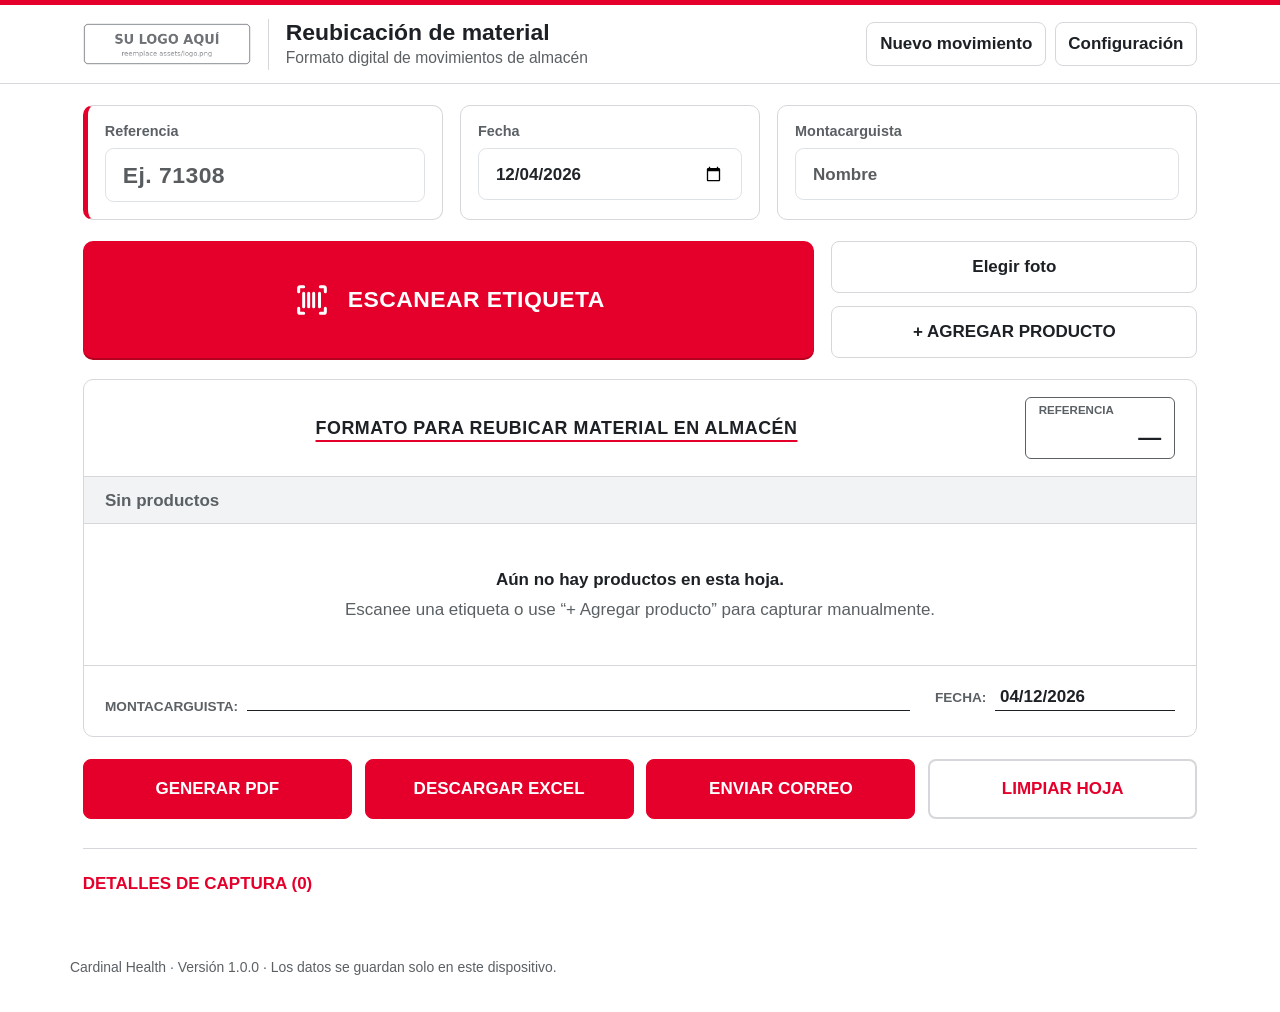
<file: reubicacion-material/index.html>
<!DOCTYPE html>
<html lang="es">
<head>
  <meta charset="utf-8">
  <meta name="viewport" content="width=device-width, initial-scale=1, viewport-fit=cover">
  <title>Reubicación de material</title>
  <meta name="description" content="Formato digital de movimientos de almacén">
  <!-- Color de la barra del navegador (también en manifest.json) -->
  <meta name="theme-color" content="#E4002B">
  <meta name="mobile-web-app-capable" content="yes">
  <meta name="apple-mobile-web-app-capable" content="yes">
  <meta name="apple-mobile-web-app-status-bar-style" content="default">
  <meta name="apple-mobile-web-app-title" content="Reubicación">
  <link rel="manifest" href="manifest.json">
  <link rel="icon" type="image/png" href="assets/icons/icon-192.png">
  <link rel="apple-touch-icon" href="assets/icons/apple-touch-icon.png">
  <link rel="stylesheet" href="css/bootstrap.min.css">
  <link rel="stylesheet" href="css/styles.css">
</head>
<body>

  <!-- ===================== ENCABEZADO ===================== -->
  <header class="app-encabezado">
    <div class="container-xl app-encabezado-interno">
      <div class="marca">
        <!-- ===== LOGO: reemplace el archivo assets/logo.png (ruta en config.js > LOGO.RUTA) ===== -->
        <img id="logoApp" class="marca-logo" alt="" hidden>
        <span id="logoTexto" class="marca-texto" hidden></span>
        <div class="marca-titulos">
          <h1 id="tituloApp" class="app-titulo">Reubicación de material</h1>
          <p id="subtituloApp" class="app-subtitulo">Formato digital de movimientos de almacén</p>
        </div>
      </div>
      <div class="encabezado-acciones">
        <span id="indicadorConexion" class="indicador-conexion" hidden>Sin conexión: la app sigue funcionando</span>
        <button type="button" id="btnInstalar" class="btn btn-secundario" hidden>Instalar app</button>
        <button type="button" id="btnNuevo" class="btn btn-secundario">Nuevo movimiento</button>
        <button type="button" id="btnConfig" class="btn btn-secundario" aria-label="Configuración">Configuración</button>
      </div>
    </div>
  </header>

  <main class="container-xl app-principal">
    <div id="zonaAvisos"></div>

    <!-- ===================== DATOS GENERALES ===================== -->
    <section class="datos-generales" aria-label="Datos del movimiento">
      <div class="tarjeta-dato tarjeta-referencia">
        <label for="inpReferencia" class="tarjeta-etiqueta">Referencia</label>
        <input id="inpReferencia" type="text" class="form-control form-control-lg" inputmode="text"
               autocomplete="off" autocapitalize="characters" spellcheck="false" placeholder="Ej. 71308" enterkeyhint="next">
      </div>
      <div class="tarjeta-dato">
        <label for="inpFecha" class="tarjeta-etiqueta">Fecha</label>
        <input id="inpFecha" type="date" class="form-control form-control-lg">
      </div>
      <div class="tarjeta-dato">
        <label for="inpMontacarguista" class="tarjeta-etiqueta">Montacarguista</label>
        <input id="inpMontacarguista" type="text" class="form-control form-control-lg" autocomplete="name"
               autocapitalize="words" placeholder="Nombre" enterkeyhint="done">
      </div>
    </section>

    <!-- ===================== CAPTURA ===================== -->
    <section class="acciones-captura" aria-label="Captura de productos">
      <button type="button" id="btnEscanear" class="btn btn-escanear">
        <svg class="icono" viewBox="0 0 24 24" aria-hidden="true"><path d="M4 7V5a1 1 0 0 1 1-1h2M17 4h2a1 1 0 0 1 1 1v2M20 17v2a1 1 0 0 1-1 1h-2M7 20H5a1 1 0 0 1-1-1v-2M7 8v8M10 8v8M13 8v8M16.5 8v8" fill="none" stroke="currentColor" stroke-width="1.8" stroke-linecap="round"/></svg>
        <span>ESCANEAR ETIQUETA</span>
      </button>
      <div class="captura-secundaria">
        <button type="button" id="btnSeleccionarFoto" class="btn btn-secundario btn-grande">Elegir foto</button>
        <button type="button" id="btnAgregarProducto" class="btn btn-secundario btn-grande">+ AGREGAR PRODUCTO</button>
      </div>
    </section>

    <!-- ===================== HOJA (FORMATO) ===================== -->
    <section class="hoja" aria-labelledby="tituloFormato">
      <div class="hoja-encabezado">
        <h2 id="tituloFormato" class="hoja-titulo">FORMATO PARA REUBICAR MATERIAL EN ALMACÉN</h2>
        <div class="hoja-referencia">
          <span class="hoja-referencia-etiqueta">REFERENCIA</span>
          <span id="espejoReferencia" class="hoja-referencia-valor">—</span>
        </div>
      </div>

      <div class="hoja-barra">
        <span id="contadorFilas" class="contador-filas">Sin productos</span>
        <button type="button" id="btnDestinoMasivo" class="btn btn-secundario btn-sm-tactil" hidden>Asignar destino a filas vacías</button>
      </div>

      <div id="estadoVacio" class="estado-vacio">
        <p class="mb-1 fw-semibold">Aún no hay productos en esta hoja.</p>
        <p class="mb-0 text-secundario">Escanee una etiqueta o use “+ Agregar producto” para capturar manualmente.</p>
      </div>

      <div class="tabla-contenedor">
        <table id="tablaProductos" class="tabla-hoja" hidden>
          <thead>
            <tr>
              <th class="col-num" scope="col">#</th>
              <th class="col-producto" scope="col">PRODUCTO</th>
              <th class="col-cantidad" scope="col">CANTIDAD</th>
              <th class="col-origen" scope="col">UBICACIÓN<br><small>ORIGEN</small></th>
              <th class="col-a" scope="col">A</th>
              <th class="col-destino" scope="col">UBICACIÓN<br><small>DESTINO</small></th>
              <th class="col-comentarios" scope="col">COMENTARIOS</th>
              <th class="col-acciones" scope="col"><span class="visually-hidden">Acciones</span></th>
            </tr>
          </thead>
          <tbody id="cuerpoTabla"></tbody>
        </table>
      </div>

      <div class="hoja-pie">
        <div id="espejoMontacarguistaZona" class="hoja-pie-dato" role="button" tabindex="0" title="Editar montacarguista">
          <span class="hoja-pie-etiqueta">MONTACARGUISTA:</span>
          <span id="espejoMontacarguista" class="hoja-pie-valor"></span>
        </div>
        <div class="hoja-pie-dato hoja-pie-fecha">
          <span class="hoja-pie-etiqueta">FECHA:</span>
          <span id="espejoFecha" class="hoja-pie-valor"></span>
        </div>
      </div>
    </section>

    <div id="zonaValidacion" class="mt-3" aria-live="polite"></div>

    <!-- ===================== ACCIONES FINALES ===================== -->
    <section class="acciones-finales" aria-label="Exportar y enviar">
      <button type="button" id="btnPDF" class="btn btn-primario btn-grande">GENERAR PDF</button>
      <button type="button" id="btnExcel" class="btn btn-primario btn-grande">DESCARGAR EXCEL</button>
      <button type="button" id="btnCorreo" class="btn btn-primario btn-grande">ENVIAR CORREO</button>
      <button type="button" id="btnLimpiar" class="btn btn-peligro-borde btn-grande">LIMPIAR HOJA</button>
    </section>

    <!-- ===================== DETALLES DE CAPTURA ===================== -->
    <section class="detalles-captura">
      <button class="btn btn-enlace" type="button" data-bs-toggle="collapse" data-bs-target="#panelEventos" aria-expanded="false" aria-controls="panelEventos">
        DETALLES DE CAPTURA (<span id="contadorEventos">0</span>)
      </button>
      <div class="collapse" id="panelEventos">
        <p class="small text-secundario mt-2 mb-2">Registro de lo detectado y del método usado (OCR, código de barras o manual). Sirve para revisar y depurar lecturas.</p>
        <ul id="listaEventos" class="lista-eventos"></ul>
      </div>
    </section>
  </main>

  <footer class="app-pie container-xl">
    <span id="empresaPie"></span> · Versión <span id="versionApp"></span> · Los datos se guardan solo en este dispositivo.
  </footer>

  <!-- Entradas ocultas de cámara / archivos -->
  <input type="file" id="inputCamara" accept="image/*" capture="environment" hidden>
  <input type="file" id="inputGaleria" accept="image/*" hidden>
  <input type="file" id="inputUbicacion" accept="image/*" capture="environment" hidden>

  <!-- ===================== VENTANA: REVISAR / AGREGAR / EDITAR FILA ===================== -->
  <div class="modal fade" id="modalFila" tabindex="-1" aria-labelledby="filaTitulo" aria-hidden="true" data-bs-backdrop="static">
    <div class="modal-dialog modal-lg modal-dialog-scrollable modal-fullscreen-md-down">
      <div class="modal-content">
        <div class="modal-header">
          <h2 class="modal-title fs-4" id="filaTitulo">Revisar etiqueta</h2>
          <button type="button" class="btn-close" data-bs-dismiss="modal" aria-label="Cerrar"></button>
        </div>
        <div class="modal-body">
          <div id="filaZonaImagen" class="zona-imagen" hidden>
            <img id="filaVistaPrevia" class="vista-previa" alt="Foto de la etiqueta" hidden>
            <div class="zona-imagen-controles">
              <div id="filaProgreso" class="lectura-progreso" hidden>
                <div id="filaProgresoTexto" class="small mb-1">Procesando…</div>
                <div class="progress" role="progressbar" aria-label="Avance de lectura">
                  <div id="filaProgresoBarra" class="progress-bar" style="width:100%"></div>
                </div>
                <button type="button" id="filaBtnOmitir" class="btn btn-enlace mt-2 px-0" hidden>Omitir lectura y capturar manualmente</button>
              </div>
              <div id="filaResumenLectura" class="resumen-lectura" hidden></div>
              <div class="d-flex flex-wrap gap-2 align-items-end mt-2">
                <div class="flex-grow-1">
                  <label for="filaPerfil" class="form-label small mb-1">Tipo de etiqueta</label>
                  <select id="filaPerfil" class="form-select"></select>
                  <div id="filaPerfilDetectado" class="small text-secundario mt-1"></div>
                </div>
                <button type="button" id="filaBtnRotar" class="btn btn-secundario">Girar 90° y leer</button>
              </div>
            </div>
          </div>

          <div id="filaErrores"></div>
          <div id="filaColision" hidden></div>

          <form id="formFila" novalidate autocomplete="off">
            <div class="row g-3">
              <div class="col-12 col-md-7">
                <label for="campoProducto" class="form-label">Producto <span class="insignia" data-fuente="producto" hidden></span></label>
                <input id="campoProducto" type="text" class="form-control form-control-lg" autocapitalize="characters" spellcheck="false" autocorrect="off" placeholder="Ej. 8717052-2">
                <div class="nota-campo" data-nota="producto" hidden></div>
                <div class="alternativas" data-alternativas="producto" hidden></div>
              </div>
              <div class="col-8 col-md-3">
                <label for="campoCantidad" class="form-label">Cantidad <span class="insignia" data-fuente="cantidad" hidden></span></label>
                <input id="campoCantidad" type="text" inputmode="decimal" class="form-control form-control-lg" placeholder="0">
                <div class="nota-campo" data-nota="cantidad" hidden></div>
                <div class="alternativas" data-alternativas="cantidad" hidden></div>
              </div>
              <div class="col-4 col-md-2">
                <label for="campoUnidad" class="form-label">Unidad</label>
                <input id="campoUnidad" type="text" class="form-control form-control-lg" list="listaUnidades" autocapitalize="characters" spellcheck="false" placeholder="LY">
                <datalist id="listaUnidades"></datalist>
              </div>
              <div class="col-12 col-md-6">
                <label for="campoLote" class="form-label">Lote <span class="insignia" data-fuente="lote" hidden></span></label>
                <input id="campoLote" type="text" class="form-control form-control-lg" autocapitalize="characters" spellcheck="false" autocorrect="off" placeholder="Sin lote">
                <div class="nota-campo" data-nota="lote" hidden></div>
                <div class="alternativas" data-alternativas="lote" hidden></div>
              </div>
              <div class="col-12 col-md-6">
                <label for="campoDateCode" class="form-label">Date code <span class="insignia" data-fuente="dateCode" hidden></span></label>
                <input id="campoDateCode" type="text" class="form-control form-control-lg" autocapitalize="characters" spellcheck="false" placeholder="Opcional">
                <div class="nota-campo" data-nota="dateCode" hidden></div>
                <div class="alternativas" data-alternativas="dateCode" hidden></div>
              </div>

              <div class="col-12">
                <div class="ubicaciones-formulario">
                  <div class="ubicacion-campo">
                    <label for="campoOrigen" class="form-label">Ubicación origen</label>
                    <div class="input-group input-group-lg">
                      <input id="campoOrigen" type="text" class="form-control" autocapitalize="characters" spellcheck="false" placeholder="Ej. K0104">
                      <button type="button" id="btnEscanearOrigen" class="btn btn-secundario" aria-label="Escanear ubicación origen">Escanear</button>
                    </div>
                  </div>
                  <div class="ubicacion-a" aria-hidden="true">A</div>
                  <div class="ubicacion-campo">
                    <label for="campoDestino" class="form-label">Ubicación destino <span class="text-secundario small">(la confirma el checker)</span></label>
                    <div class="input-group input-group-lg">
                      <input id="campoDestino" type="text" class="form-control" autocapitalize="characters" spellcheck="false" placeholder="Destino">
                      <button type="button" id="btnEscanearDestino" class="btn btn-secundario" aria-label="Escanear ubicación destino">Escanear</button>
                    </div>
                  </div>
                </div>
              </div>

              <div class="col-12">
                <label for="campoComentarios" class="form-label">Comentarios</label>
                <textarea id="campoComentarios" class="form-control form-control-lg" rows="2" placeholder="Observaciones (el lote se agrega automáticamente)"></textarea>
              </div>
            </div>
            <button type="submit" hidden></button>
          </form>

          <div id="filaOtrosDatosZona" class="otros-datos mt-3" hidden>
            <h3 class="fs-6 mb-2">Otros datos leídos de la etiqueta</h3>
            <div id="filaOtrosDatos"></div>
          </div>

          <details id="filaDiagnostico" class="diagnostico-lectura mt-3" hidden>
            <summary>Ver lo que se leyó (códigos y texto)</summary>
            <h4 class="fs-6 mt-2">Códigos de barras</h4>
            <ul id="filaCodigosLeidos" class="small"></ul>
            <h4 class="fs-6">Texto OCR</h4>
            <pre id="filaTextoOcr" class="texto-ocr"></pre>
          </details>
        </div>
        <div class="modal-footer">
          <button type="button" id="filaBtnSecundario" class="btn btn-secundario btn-grande">Volver a escanear</button>
          <button type="button" id="filaBtnEditar" class="btn btn-secundario btn-grande">Editar</button>
          <button type="button" id="filaBtnPrincipal" class="btn btn-primario btn-grande">Aceptar</button>
        </div>
      </div>
    </div>
  </div>

  <!-- ===================== VENTANA: CÁMARA (PC) ===================== -->
  <div class="modal fade" id="modalCamara" tabindex="-1" aria-labelledby="camaraTitulo" aria-hidden="true">
    <div class="modal-dialog modal-lg modal-fullscreen-md-down">
      <div class="modal-content">
        <div class="modal-header">
          <h2 class="modal-title fs-4" id="camaraTitulo">Escanear etiqueta</h2>
          <button type="button" class="btn-close" data-bs-dismiss="modal" aria-label="Cerrar"></button>
        </div>
        <div class="modal-body">
          <video id="camaraVideo" class="camara-video" playsinline muted autoplay></video>
          <p id="camaraEstado" class="camara-estado">Abriendo cámara…</p>
        </div>
        <div class="modal-footer">
          <button type="button" id="btnCamaraArchivo" class="btn btn-secundario btn-grande">Elegir foto</button>
          <button type="button" id="btnTomarFoto" class="btn btn-primario btn-grande" disabled>Tomar foto</button>
        </div>
      </div>
    </div>
  </div>

  <!-- ===================== VENTANA: CORREO ===================== -->
  <div class="modal fade" id="modalCorreo" tabindex="-1" aria-labelledby="correoTitulo" aria-hidden="true">
    <div class="modal-dialog modal-lg modal-dialog-scrollable modal-fullscreen-md-down">
      <div class="modal-content">
        <div class="modal-header">
          <h2 class="modal-title fs-4" id="correoTitulo">Enviar movimiento</h2>
          <button type="button" class="btn-close" data-bs-dismiss="modal" aria-label="Cerrar"></button>
        </div>
        <div class="modal-body">
          <label for="correoPara" class="form-label">Correo destino</label>
          <input id="correoPara" type="email" inputmode="email" class="form-control form-control-lg" autocomplete="email">
          <div id="correoParaError" class="invalid-feedback"></div>
          <div class="form-text">Se guarda en este dispositivo para la próxima vez.</div>

          <dl class="correo-resumen mt-3">
            <dt>Asunto</dt><dd id="correoAsunto"></dd>
            <dt>Mensaje</dt><dd><pre id="correoCuerpo" class="correo-cuerpo"></pre></dd>
            <dt>Adjuntos</dt><dd><ul id="correoAdjuntos" class="mb-0 ps-3"></ul></dd>
          </dl>

          <p id="correoExplicacion" class="correo-explicacion"></p>

          <div class="d-grid gap-2">
            <button type="button" id="btnCorreoCompartir" class="btn btn-primario btn-grande" hidden>Compartir PDF y Excel</button>
            <button type="button" id="btnCorreoDescargarExcel" class="btn btn-secundario btn-grande" hidden>Descargar Excel (para adjuntarlo)</button>
            <button type="button" id="btnCorreoEml" class="btn btn-secundario btn-grande">Crear borrador de Outlook con adjuntos (.eml)</button>
            <button type="button" id="btnCorreoMailto" class="btn btn-secundario btn-grande">Descargar archivos y abrir correo</button>
            <button type="button" id="btnCorreoCopiar" class="btn btn-secundario">Copiar destinatario y asunto</button>
            <button type="button" id="btnCorreoAuto" class="btn btn-primario btn-grande" hidden>Enviar automáticamente</button>
          </div>
          <p class="small text-secundario mt-3 mb-0">Un navegador no puede adjuntar archivos por sí solo a un correo ni enviarlo sin su confirmación. Cada opción indica exactamente qué hace.</p>
        </div>
      </div>
    </div>
  </div>

  <!-- ===================== VENTANA: DOCUMENTO LISTO ===================== -->
  <div class="modal fade" id="modalDocumento" tabindex="-1" aria-labelledby="documentoTitulo" aria-hidden="true">
    <div class="modal-dialog modal-dialog-centered">
      <div class="modal-content">
        <div class="modal-header">
          <h2 class="modal-title fs-4" id="documentoTitulo">Documento listo</h2>
          <button type="button" class="btn-close" data-bs-dismiss="modal" aria-label="Cerrar"></button>
        </div>
        <div class="modal-body">
          <p class="mb-1 fw-semibold text-break" id="documentoNombre"></p>
          <p class="mb-2 text-secundario small" id="documentoTamano"></p>
          <p class="mb-2 small" id="documentoAviso"></p>
          <p class="mb-0 small text-secundario" id="documentoSinCompartir">Este navegador no permite compartir este tipo de archivo; descárguelo y envíelo desde su carpeta Descargas.</p>
        </div>
        <div class="modal-footer flex-wrap">
          <button type="button" id="docAbrir" class="btn btn-secundario btn-grande">Abrir / imprimir</button>
          <button type="button" id="docCompartir" class="btn btn-secundario btn-grande">Compartir</button>
          <button type="button" id="docDescargar" class="btn btn-primario btn-grande">Descargar</button>
        </div>
      </div>
    </div>
  </div>

  <!-- ===================== VENTANA: CONFIGURACIÓN ===================== -->
  <div class="modal fade" id="modalConfig" tabindex="-1" aria-labelledby="configTitulo" aria-hidden="true">
    <div class="modal-dialog modal-lg modal-dialog-scrollable modal-fullscreen-md-down">
      <div class="modal-content">
        <div class="modal-header">
          <h2 class="modal-title fs-4" id="configTitulo">Configuración de este dispositivo</h2>
          <button type="button" class="btn-close" data-bs-dismiss="modal" aria-label="Cerrar"></button>
        </div>
        <div class="modal-body">
          <h3 class="fs-5">Correo destino</h3>
          <div class="input-group input-group-lg">
            <input id="cfgCorreo" type="email" inputmode="email" class="form-control" placeholder="correo@empresa.com">
            <button type="button" id="cfgCorreoGuardar" class="btn btn-primario">Guardar</button>
            <div id="cfgCorreoError" class="invalid-feedback"></div>
          </div>

          <h3 class="fs-5 mt-4">Logo para PDF y Excel</h3>
          <p class="small text-secundario mb-2">El logo de pantalla es <code>assets/logo.png</code>. Si al abrir la app como archivo el logo no aparece en los documentos, cárguelo aquí (se guarda solo en este dispositivo).</p>
          <div class="d-flex flex-wrap gap-2 align-items-center">
            <label class="btn btn-secundario mb-0" for="cfgLogo">Cargar logo (PNG/JPG)</label>
            <input type="file" id="cfgLogo" accept="image/png,image/jpeg" hidden>
            <img id="cfgLogoVista" class="cfg-logo-vista" alt="Logo cargado" hidden>
            <button type="button" id="cfgLogoQuitar" class="btn btn-enlace" hidden>Quitar</button>
          </div>

          <h3 class="fs-5 mt-4">Trabajo sin conexión</h3>
          <p class="small text-secundario mb-2">Prepara el lector de texto para usarlo sin Internet (hágalo una vez con conexión o desde el servidor local).</p>
          <button type="button" id="cfgPrepararOCR" class="btn btn-secundario">Preparar lector de texto</button>

          <h3 class="fs-5 mt-4">Diagnóstico</h3>
          <ul id="cfgDiagnostico" class="lista-diagnostico"></ul>
        </div>
      </div>
    </div>
  </div>

  <!-- ===================== VENTANAS GENÉRICAS ===================== -->
  <div class="modal fade" id="modalConfirmar" tabindex="-1" aria-labelledby="confirmarTitulo" aria-hidden="true" data-bs-backdrop="static">
    <div class="modal-dialog modal-dialog-centered">
      <div class="modal-content">
        <div class="modal-header"><h2 class="modal-title fs-4" id="confirmarTitulo">Confirmar</h2></div>
        <div class="modal-body"><p id="confirmarMensaje" class="mensaje-confirmar mb-0"></p></div>
        <div class="modal-footer">
          <button type="button" id="confirmarCancelar" class="btn btn-secundario btn-lg" data-bs-dismiss="modal">Cancelar</button>
          <button type="button" id="confirmarAceptar" class="btn btn-primario btn-lg">Aceptar</button>
        </div>
      </div>
    </div>
  </div>

  <div class="modal fade" id="modalValor" tabindex="-1" aria-labelledby="valorTitulo" aria-hidden="true">
    <div class="modal-dialog modal-dialog-centered">
      <form class="modal-content" id="formValor" novalidate>
        <div class="modal-header">
          <h2 class="modal-title fs-4" id="valorTitulo"></h2>
          <button type="button" class="btn-close" data-bs-dismiss="modal" aria-label="Cerrar"></button>
        </div>
        <div class="modal-body">
          <label for="valorInput" id="valorEtiqueta" class="form-label"></label>
          <input id="valorInput" class="form-control form-control-lg" autocomplete="off" autocapitalize="characters" spellcheck="false">
          <div id="valorError" class="invalid-feedback"></div>
          <div id="valorAyuda" class="form-text"></div>
        </div>
        <div class="modal-footer">
          <button type="button" class="btn btn-secundario btn-lg" data-bs-dismiss="modal">Cancelar</button>
          <button type="submit" id="valorAceptar" class="btn btn-primario btn-lg">Aceptar</button>
        </div>
      </form>
    </div>
  </div>

  <div id="zonaToasts" class="toast-container position-fixed bottom-0 end-0 p-3"></div>

  <div id="capaCargando" class="capa-cargando" hidden role="status" aria-live="polite">
    <div class="capa-cargando-caja">
      <div class="spinner-border" aria-hidden="true"></div>
      <span id="capaCargandoTexto">Procesando…</span>
    </div>
  </div>

  <!-- ===================== SCRIPTS (todos locales, sin Internet) ===================== -->
  <!-- 1. Configuración editable -->
  <script src="config.js"></script>
  <!-- 2. Bootstrap (ventanas, avisos) -->
  <script src="libs/bootstrap/bootstrap.bundle.min.js"></script>
  <!-- 3. Módulos de la app (ExcelJS, jsPDF, ZXing y Tesseract se cargan solo cuando se necesitan) -->
  <script src="js/utils.js"></script>
  <script src="js/storage.js"></script>
  <script src="js/ui.js"></script>
  <script src="js/productos.js"></script>
  <script src="js/perfiles-etiquetas.js"></script>
  <script src="js/interprete.js"></script>
  <script src="js/barcode.js"></script>
  <script src="js/ocr.js"></script>
  <script src="js/formulario.js"></script>
  <script src="js/scanner.js"></script>
  <script src="js/export-excel.js"></script>
  <script src="js/export-pdf.js"></script>
  <script src="js/email.js"></script>
  <script src="js/app.js"></script>
</body>
</html>
</file>
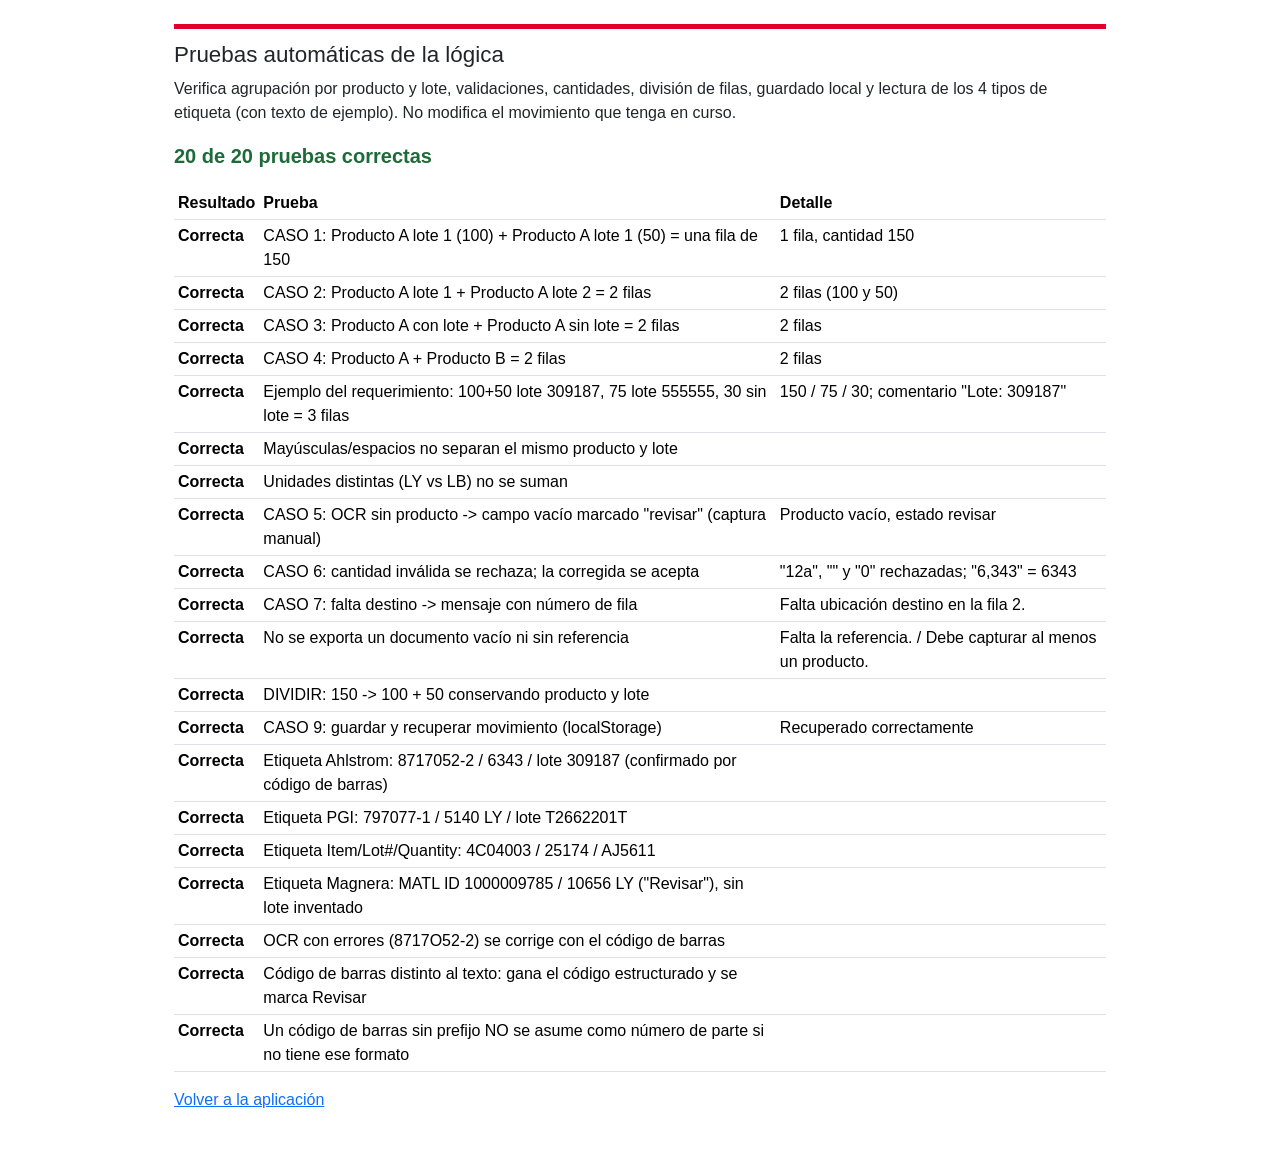
<file: reubicacion-material/tests/pruebas.html>
<!DOCTYPE html>
<html lang="es">
<head>
  <meta charset="utf-8">
  <meta name="viewport" content="width=device-width, initial-scale=1">
  <title>Pruebas | Reubicación de material</title>
  <link rel="stylesheet" href="../css/bootstrap.min.css">
  <style>
    body { font-family: "Segoe UI", Roboto, Arial, sans-serif; padding: 1.5rem; max-width: 980px; margin: auto; }
    h1 { font-size: 1.4rem; border-top: 5px solid #E4002B; padding-top: .8rem; }
    .ok { color: #1E6B3A; font-weight: 700; }
    .falla { color: #B5001F; font-weight: 700; }
    td { vertical-align: top; }
  </style>
</head>
<body>
  <h1>Pruebas automáticas de la lógica</h1>
  <p>Verifica agrupación por producto y lote, validaciones, cantidades, división de filas, guardado local y lectura de los 4 tipos de etiqueta (con texto de ejemplo). No modifica el movimiento que tenga en curso.</p>
  <p id="resumen" class="fs-5"></p>
  <table class="table table-sm">
    <thead><tr><th>Resultado</th><th>Prueba</th><th>Detalle</th></tr></thead>
    <tbody id="resultados"></tbody>
  </table>
  <p><a href="../index.html">Volver a la aplicación</a></p>

  <script src="../config.js"></script>
  <script src="../js/utils.js"></script>
  <script src="../js/storage.js"></script>
  <script src="../js/productos.js"></script>
  <script src="../js/perfiles-etiquetas.js"></script>
  <script src="../js/interprete.js"></script>
  <script src="casos.js"></script>
  <script>
    (function () {
      var U = window.Reubicacion.Utils;
      var r = window.Reubicacion.Pruebas.ejecutar();
      var ok = r.filter(function (x) { return x.ok; }).length;
      document.getElementById('resumen').innerHTML = '<span class="' + (ok === r.length ? 'ok' : 'falla') + '">' + ok + ' de ' + r.length + ' pruebas correctas</span>';
      document.getElementById('resultados').innerHTML = r.map(function (x) {
        return '<tr><td class="' + (x.ok ? 'ok' : 'falla') + '">' + (x.ok ? 'Correcta' : 'Falla') + '</td><td>' +
          U.escapeHtml(x.nombre) + '</td><td>' + U.escapeHtml(x.detalle) + '</td></tr>';
      }).join('');
    })();
  </script>
</body>
</html>
</file>
<file: reubicacion-material/css/styles.css>
/* =============================================================================
 * styles.css — Apariencia de la aplicación.
 *
 * ===== DÓNDE CAMBIAR COLORES =====
 * Normalmente en config.js > COLORES (se aplican al iniciar).
 * Los valores de abajo son solo los predeterminados si config.js no carga.
 * ===== FIN =====
 * ========================================================================== */

/* ===== CONFIGURACIÓN EDITABLE (valores predeterminados) ===== */
:root {
  --color-primario: #E4002B;
  --color-primario-oscuro: #B5001F;
  --color-primario-rgb: 228, 0, 43;
  --color-secundario: #5B6064;
  --color-gris-claro: #F2F3F4;
  --color-borde: #D5D7DA;
  --color-texto: #1D2125;
  --color-fondo: #FFFFFF;
  --color-revisar: #B26B00;
  --color-revisar-fondo: #FFF5DB;
  --color-ok: #1E6B3A;
  --color-ok-fondo: #E7F3EB;
  --radio: 10px;
  --altura-tactil: 52px;
  --fuente: "Segoe UI", Roboto, "Helvetica Neue", Arial, "Noto Sans", sans-serif;
}
/* ===== FIN CONFIGURACIÓN ===== */

html { font-size: 17px; -webkit-text-size-adjust: 100%; }
body {
  font-family: var(--fuente);
  color: var(--color-texto);
  background: var(--color-fondo);
  padding-left: env(safe-area-inset-left);
  padding-right: env(safe-area-inset-right);
  padding-bottom: env(safe-area-inset-bottom);
  -webkit-tap-highlight-color: rgba(var(--color-primario-rgb), .15);
}
.text-secundario { color: var(--color-secundario) !important; }

/* Evita el zoom automático de iOS al enfocar campos (requiere ≥ 16px) */
input, select, textarea { font-size: 1rem !important; }
.form-control:focus, .form-select:focus {
  border-color: var(--color-primario);
  box-shadow: 0 0 0 .2rem rgba(var(--color-primario-rgb), .18);
}
:focus-visible { outline: 3px solid rgba(var(--color-primario-rgb), .45); outline-offset: 2px; }

/* ---------------------------------------------------------------------------
 * Botones
 * ------------------------------------------------------------------------- */
.btn { min-height: 44px; font-weight: 600; border-radius: 8px; }
.btn-grande { min-height: var(--altura-tactil); padding: .6rem 1.2rem; font-size: 1rem; }
.btn-primario { background: var(--color-primario); border: 1px solid var(--color-primario); color: #fff; }
.btn-primario:hover, .btn-primario:focus { background: var(--color-primario-oscuro); border-color: var(--color-primario-oscuro); color: #fff; }
.btn-primario:active { background: var(--color-primario-oscuro) !important; color: #fff !important; }
.btn-secundario { background: #fff; border: 1px solid var(--color-borde); color: var(--color-texto); }
.btn-secundario:hover, .btn-secundario:focus { background: var(--color-gris-claro); border-color: #bfc2c6; color: var(--color-texto); }
.btn-peligro { background: #fff; border: 1px solid var(--color-primario); color: var(--color-primario); }
.btn-peligro:hover { background: var(--color-primario); color: #fff; }
.btn-peligro-borde { background: #fff; border: 2px solid var(--color-borde); color: var(--color-primario); }
.btn-peligro-borde:hover { border-color: var(--color-primario); background: rgba(var(--color-primario-rgb), .05); color: var(--color-primario); }
.btn-enlace { background: none; border: 0; color: var(--color-primario); font-weight: 600; padding: .5rem 0; }
.btn-enlace:hover { text-decoration: underline; color: var(--color-primario-oscuro); }
.btn-chip {
  min-height: 36px; padding: .2rem .7rem; font-size: .88rem; font-weight: 600;
  background: var(--color-gris-claro); border: 1px solid var(--color-borde); border-radius: 999px; color: var(--color-texto);
}
.btn-chip:hover { border-color: var(--color-secundario); }
.btn-sm-tactil { min-height: 44px; font-size: .92rem; }
.btn:disabled { opacity: .55; }

/* ---------------------------------------------------------------------------
 * Encabezado
 * ------------------------------------------------------------------------- */
.app-encabezado {
  border-top: 5px solid var(--color-primario);
  border-bottom: 1px solid var(--color-borde);
  background: #fff;
  padding-top: env(safe-area-inset-top);
}
.app-encabezado-interno { display: flex; align-items: center; justify-content: space-between; gap: 1rem; padding-top: .8rem; padding-bottom: .8rem; flex-wrap: wrap; }
.marca { display: flex; align-items: center; gap: 1rem; min-width: 0; }
.marca-logo { height: 42px; width: auto; max-width: 190px; object-fit: contain; }
.marca-texto { font-weight: 700; font-size: 1.15rem; color: var(--color-primario); white-space: nowrap; }
.marca-titulos { border-left: 1px solid var(--color-borde); padding-left: 1rem; min-width: 0; }
.app-titulo { font-size: 1.35rem; font-weight: 700; margin: 0; line-height: 1.2; }
.app-subtitulo { margin: 0; color: var(--color-secundario); font-size: .92rem; }
.encabezado-acciones { display: flex; gap: .5rem; align-items: center; flex-wrap: wrap; }
.indicador-conexion {
  font-size: .82rem; font-weight: 600; color: var(--color-revisar);
  background: var(--color-revisar-fondo); border-radius: 999px; padding: .35rem .8rem;
}

.app-principal { padding-top: 1.25rem; padding-bottom: 2rem; }

/* ---------------------------------------------------------------------------
 * Datos generales
 * ------------------------------------------------------------------------- */
.datos-generales { display: grid; grid-template-columns: 1.2fr 1fr 1.4fr; gap: 1rem; }
.tarjeta-dato { background: #fff; border: 1px solid var(--color-borde); border-radius: var(--radio); padding: .85rem 1rem 1rem; }
.tarjeta-referencia { border-left: 5px solid var(--color-primario); }
.tarjeta-etiqueta { display: block; font-size: .85rem; font-weight: 700; color: var(--color-secundario); margin-bottom: .35rem; }
.tarjeta-dato .form-control-lg { min-height: var(--altura-tactil); font-weight: 600; }
#inpReferencia { font-size: 1.35rem !important; letter-spacing: .02em; }

/* ---------------------------------------------------------------------------
 * Captura
 * ------------------------------------------------------------------------- */
.acciones-captura { display: grid; grid-template-columns: 2fr 1fr; gap: 1rem; margin: 1.25rem 0; }
.btn-escanear {
  display: flex; align-items: center; justify-content: center; gap: .9rem;
  min-height: 88px; font-size: 1.35rem; font-weight: 700; letter-spacing: .02em;
  background: var(--color-primario); color: #fff; border: 0; border-radius: var(--radio);
  box-shadow: 0 2px 0 var(--color-primario-oscuro);
}
.btn-escanear:hover, .btn-escanear:focus { background: var(--color-primario-oscuro); color: #fff; }
.btn-escanear:active { transform: translateY(1px); box-shadow: none; }
.btn-escanear .icono { width: 40px; height: 40px; }
.captura-secundaria { display: grid; gap: .75rem; }

/* ---------------------------------------------------------------------------
 * Hoja (imita el formato físico)
 * ------------------------------------------------------------------------- */
.hoja { border: 1px solid var(--color-borde); border-radius: var(--radio); background: #fff; overflow: hidden; }
.hoja-encabezado {
  display: grid; grid-template-columns: 1fr auto; align-items: center; gap: 1rem;
  padding: 1rem 1.25rem; border-bottom: 1px solid var(--color-borde);
}
.hoja-titulo {
  margin: 0; font-size: 1.05rem; font-weight: 700; letter-spacing: .03em; text-align: center;
  text-decoration: underline; text-decoration-color: var(--color-primario); text-decoration-thickness: 2px; text-underline-offset: 6px;
}
.hoja-referencia { border: 1px solid var(--color-secundario); border-radius: 6px; padding: .25rem .75rem; min-width: 150px; text-align: right; }
.hoja-referencia-etiqueta { display: block; font-size: .68rem; font-weight: 700; color: var(--color-secundario); text-align: left; }
.hoja-referencia-valor { font-size: 1.35rem; font-weight: 700; }
.hoja-barra { display: flex; justify-content: space-between; align-items: center; gap: .75rem; flex-wrap: wrap; padding: .6rem 1.25rem; background: var(--color-gris-claro); border-bottom: 1px solid var(--color-borde); }
.contador-filas { font-weight: 600; color: var(--color-secundario); }
.estado-vacio { padding: 2.5rem 1.25rem; text-align: center; }

.tabla-contenedor { overflow-x: auto; -webkit-overflow-scrolling: touch; }
.tabla-hoja { width: 100%; border-collapse: collapse; }
.tabla-hoja th {
  font-size: .78rem; font-weight: 700; color: var(--color-secundario); text-align: center; line-height: 1.15;
  background: #fff; padding: .65rem .5rem; border-bottom: 2px solid var(--color-texto); border-right: 1px solid var(--color-borde);
}
.tabla-hoja th small { font-size: .72rem; font-weight: 600; }
.tabla-hoja td { padding: .55rem .5rem; border-bottom: 1px solid var(--color-borde); border-right: 1px solid var(--color-borde); vertical-align: middle; }
.tabla-hoja th:last-child, .tabla-hoja td:last-child { border-right: 0; }
.tabla-hoja tbody tr:nth-child(even) { background: #FAFAFB; }
.tabla-hoja .col-num { width: 44px; text-align: center; color: var(--color-secundario); font-weight: 600; }
.tabla-hoja .col-producto { min-width: 150px; }
.tabla-hoja .col-cantidad { width: 120px; text-align: right; }
.tabla-hoja .col-origen, .tabla-hoja .col-destino { width: 150px; }
.tabla-hoja .col-a { width: 34px; text-align: center; font-weight: 700; color: var(--color-secundario); background: var(--color-gris-claro); }
.tabla-hoja tbody tr:nth-child(even) .col-a { background: #ECEDEE; }
.tabla-hoja .col-comentarios { min-width: 200px; }
.tabla-hoja .col-acciones { width: 1%; white-space: nowrap; }

.valor-producto { display: block; font-weight: 700; font-size: 1.05rem; letter-spacing: .01em; }
.metodo { display: block; font-size: .74rem; color: var(--color-secundario); }
.valor-cantidad { font-weight: 700; font-size: 1.1rem; font-variant-numeric: tabular-nums; }
.unidad { font-size: .8rem; font-weight: 600; color: var(--color-secundario); }
.falta { color: var(--color-primario); font-weight: 700; }
.input-tabla { min-height: 48px; font-weight: 700; text-transform: uppercase; text-align: center; padding: .3rem .5rem; }
.input-tabla::placeholder { text-transform: none; font-weight: 400; }
.input-destino { border-width: 2px; border-color: #A9ADB2; }
.input-destino:placeholder-shown { background: var(--color-revisar-fondo); }
.chip-dato { display: inline-block; font-size: .82rem; font-weight: 600; background: var(--color-gris-claro); border: 1px solid var(--color-borde); border-radius: 6px; padding: .1rem .45rem; margin: .1rem 0; }
.chip-lote { border-color: var(--color-secundario); }
.texto-comentario { font-size: .9rem; }
.acciones-fila { display: flex; gap: .35rem; }
.btn-accion { min-height: 44px; min-width: 44px; padding: .3rem .7rem; font-size: .88rem; background: #fff; border: 1px solid var(--color-borde); color: var(--color-texto); }
.btn-accion:hover { background: var(--color-gris-claro); }
.btn-accion-peligro { color: var(--color-primario); }
.fila-error { box-shadow: inset 4px 0 0 var(--color-primario); }
.fila-resaltada { animation: resaltar 2.2s ease-out; }
@keyframes resaltar { 0% { background: rgba(var(--color-primario-rgb), .14); } 100% { background: transparent; } }

.hoja-pie { display: flex; justify-content: space-between; gap: 1.5rem; flex-wrap: wrap; padding: 1.1rem 1.25rem; border-top: 1px solid var(--color-borde); }
.hoja-pie-dato { display: flex; align-items: baseline; gap: .5rem; flex: 1 1 260px; cursor: pointer; }
.hoja-pie-fecha { flex: 0 1 240px; cursor: default; }
.hoja-pie-etiqueta { font-size: .8rem; font-weight: 700; color: var(--color-secundario); white-space: nowrap; }
.hoja-pie-valor { flex: 1; border-bottom: 1px solid var(--color-texto); min-height: 1.6rem; font-weight: 600; padding: 0 .3rem; }

/* ---------------------------------------------------------------------------
 * Acciones finales y detalles
 * ------------------------------------------------------------------------- */
.acciones-finales { display: grid; grid-template-columns: repeat(4, 1fr); gap: .75rem; margin-top: 1.25rem; }
.acciones-finales .btn { min-height: 60px; font-size: 1rem; }
.detalles-captura { margin-top: 1.75rem; border-top: 1px solid var(--color-borde); padding-top: .75rem; }
.lista-eventos { list-style: none; padding: 0; margin: 0; max-height: 420px; overflow-y: auto; }
.evento { border: 1px solid var(--color-borde); border-radius: 8px; padding: .6rem .8rem; margin-bottom: .5rem; }
.evento-cabecera { display: flex; justify-content: space-between; gap: .5rem; margin-bottom: .25rem; }
.evento-tipo { font-weight: 700; }
.evento-datos { display: grid; grid-template-columns: max-content 1fr; gap: .1rem .6rem; margin: 0 0 .25rem; font-size: .9rem; }
.evento-datos dt { font-weight: 600; color: var(--color-secundario); }
.evento-datos dd { margin: 0; }
.metodo-evento { font-size: .75rem; font-weight: 700; background: var(--color-gris-claro); border-radius: 4px; padding: 0 .35rem; }
.app-pie { padding: 1rem 0 2rem; font-size: .82rem; color: var(--color-secundario); }

/* ---------------------------------------------------------------------------
 * Ventana de revisión
 * ------------------------------------------------------------------------- */
.modal-header { border-bottom-color: var(--color-borde); }
.modal-footer { border-top-color: var(--color-borde); gap: .5rem; }
.modal-footer .btn-grande { flex: 1 1 160px; }
.zona-imagen { display: grid; grid-template-columns: 200px 1fr; gap: 1rem; margin-bottom: 1rem; padding-bottom: 1rem; border-bottom: 1px solid var(--color-borde); }
.vista-previa { width: 100%; max-height: 240px; object-fit: contain; background: var(--color-gris-claro); border: 1px solid var(--color-borde); border-radius: 8px; }
.progress-bar { background-color: var(--color-primario); }
.resumen-lectura { border-radius: 8px; padding: .6rem .8rem; font-weight: 600; font-size: .95rem; }
.resumen-exito { background: var(--color-ok-fondo); color: var(--color-ok); }
.resumen-aviso { background: var(--color-revisar-fondo); color: var(--color-revisar); }
.resumen-error { background: #FDE8EB; color: var(--color-primario-oscuro); }
.resumen-info { background: var(--color-gris-claro); color: var(--color-texto); }

.form-label { font-weight: 600; display: flex; align-items: center; gap: .5rem; flex-wrap: wrap; }
.insignia { font-size: .72rem; font-weight: 700; border-radius: 999px; padding: .12rem .55rem; }
.insignia-ok { background: var(--color-ok-fondo); color: var(--color-ok); }
.insignia-revisar { background: var(--color-revisar-fondo); color: var(--color-revisar); }
.insignia-manual { background: #EAEFF5; color: #34475C; }
.insignia-vacia { background: var(--color-gris-claro); color: var(--color-secundario); }
.campo-revisar { border-color: #E0A93B; background: #FFFCF2; }
.nota-campo { font-size: .8rem; color: var(--color-secundario); margin-top: .25rem; }
.alternativas { display: flex; flex-wrap: wrap; gap: .35rem; align-items: center; margin-top: .4rem; }

.ubicaciones-formulario { display: grid; grid-template-columns: 1fr auto 1fr; gap: .75rem; align-items: end; padding: .9rem; background: var(--color-gris-claro); border-radius: var(--radio); }
.ubicacion-a { font-weight: 800; font-size: 1.3rem; color: var(--color-secundario); padding-bottom: .55rem; }
#campoDestino { font-weight: 700; border-width: 2px; }

.otros-datos { background: #fff; border: 1px dashed var(--color-borde); border-radius: var(--radio); padding: .8rem; }
.otro-dato { display: flex; justify-content: space-between; align-items: center; gap: .5rem; flex-wrap: wrap; padding: .4rem 0; border-bottom: 1px solid var(--color-gris-claro); }
.otro-dato:last-child { border-bottom: 0; }
.otro-dato-acciones { display: flex; gap: .35rem; flex-wrap: wrap; }
.diagnostico-lectura summary { cursor: pointer; font-weight: 600; color: var(--color-secundario); min-height: 44px; display: flex; align-items: center; }
.texto-ocr { white-space: pre-wrap; font-size: .8rem; background: var(--color-gris-claro); border-radius: 6px; padding: .6rem; max-height: 220px; overflow: auto; }

.camara-video { width: 100%; max-height: 65vh; background: #000; border-radius: 8px; object-fit: contain; }
.camara-estado { margin: .75rem 0 0; font-weight: 600; }
.camara-error { color: var(--color-primario-oscuro); }

.correo-resumen { display: grid; grid-template-columns: max-content 1fr; gap: .35rem .9rem; }
.correo-resumen dt { color: var(--color-secundario); font-weight: 600; }
.correo-resumen dd { margin: 0; }
.correo-cuerpo { white-space: pre-wrap; font-family: inherit; font-size: .9rem; margin: 0; background: var(--color-gris-claro); padding: .6rem; border-radius: 6px; }
.correo-explicacion { background: var(--color-gris-claro); border-left: 4px solid var(--color-primario); padding: .7rem .9rem; border-radius: 6px; font-size: .95rem; }

.mensaje-confirmar { white-space: pre-line; font-size: 1.05rem; }
.cfg-logo-vista { height: 40px; border: 1px solid var(--color-borde); border-radius: 6px; padding: 4px; background: #fff; }
.lista-diagnostico { list-style: none; padding: 0; margin: 0; }
.lista-diagnostico li { display: flex; gap: .6rem; align-items: flex-start; padding: .4rem 0; border-bottom: 1px solid var(--color-gris-claro); font-size: .92rem; }
.diag-icono { flex: 0 0 26px; height: 26px; border-radius: 50%; display: inline-flex; align-items: center; justify-content: center; font-weight: 800; font-size: .85rem; }
.diag-ok { background: var(--color-ok-fondo); color: var(--color-ok); }
.diag-no { background: var(--color-revisar-fondo); color: var(--color-revisar); }

/* ---------------------------------------------------------------------------
 * Avisos y capa de carga
 * ------------------------------------------------------------------------- */
.toast-container { z-index: 2100; padding-bottom: calc(1rem + env(safe-area-inset-bottom)) !important; }
.toast-app { background: #fff; border: 1px solid var(--color-borde); border-left-width: 6px; border-radius: 8px; box-shadow: 0 6px 20px rgba(0, 0, 0, .12); font-size: .95rem; }
.toast-exito { border-left-color: var(--color-ok); }
.toast-error { border-left-color: var(--color-primario); }
.toast-aviso { border-left-color: #E0A93B; }
.toast-info { border-left-color: var(--color-secundario); }
.capa-cargando { position: fixed; inset: 0; z-index: 2200; background: rgba(255, 255, 255, .78); display: flex; align-items: center; justify-content: center; }
.capa-cargando[hidden] { display: none; }
.capa-cargando-caja { display: flex; align-items: center; gap: .9rem; background: #fff; border: 1px solid var(--color-borde); border-radius: var(--radio); padding: 1.1rem 1.5rem; font-weight: 600; box-shadow: 0 6px 24px rgba(0, 0, 0, .12); }
.capa-cargando .spinner-border { color: var(--color-primario); }

/* ---------------------------------------------------------------------------
 * Responsive: tablets en vertical y celulares -> filas como tarjetas
 * ------------------------------------------------------------------------- */
@media (max-width: 991.98px) {
  .datos-generales { grid-template-columns: 1fr 1fr; }
  .tarjeta-referencia { grid-column: 1 / -1; }
  .acciones-finales { grid-template-columns: 1fr 1fr; }

  .tabla-hoja, .tabla-hoja tbody { display: block; }
  .tabla-hoja thead { display: none; }
  .tabla-hoja tbody { padding: .75rem; }
  .tabla-hoja tbody tr {
    display: grid; grid-template-columns: 1fr 1fr; gap: .6rem 1rem;
    border: 1px solid var(--color-borde); border-radius: var(--radio); padding: .9rem; margin-bottom: .75rem; background: #fff !important;
  }
  .tabla-hoja td { display: block; border: 0; padding: 0; width: auto !important; min-width: 0 !important; text-align: left; background: none !important; }
  .tabla-hoja td::before { content: attr(data-label); display: block; font-size: .74rem; font-weight: 700; color: var(--color-secundario); margin-bottom: .15rem; }
  .tabla-hoja .col-num { grid-column: 1 / -1; color: var(--color-primario); }
  .tabla-hoja .col-num::before { display: inline; margin-right: .35rem; }
  .tabla-hoja .col-cantidad { text-align: left; }
  .tabla-hoja .col-a { display: none; }
  .tabla-hoja .col-comentarios, .tabla-hoja .col-acciones { grid-column: 1 / -1; }
  .tabla-hoja .col-acciones::before { display: none; }
  .acciones-fila .btn-accion { flex: 1; }
  .fila-error { box-shadow: inset 5px 0 0 var(--color-primario); }
}

@media (max-width: 767.98px) {
  html { font-size: 16px; }
  .marca-titulos { border-left: 0; padding-left: 0; }
  .marca { flex-wrap: wrap; gap: .4rem; }
  .datos-generales { grid-template-columns: 1fr; }
  .acciones-captura { grid-template-columns: 1fr; }
  .captura-secundaria { grid-template-columns: 1fr 1fr; }
  .hoja-encabezado { grid-template-columns: 1fr; }
  .hoja-titulo { font-size: .95rem; }
  .hoja-referencia { justify-self: center; }
  .zona-imagen { grid-template-columns: 1fr; }
  .ubicaciones-formulario { grid-template-columns: 1fr; }
  .ubicacion-a { text-align: center; padding: 0; }
  .acciones-finales { grid-template-columns: 1fr; }
}

@media (prefers-reduced-motion: reduce) {
  *, *::before, *::after { animation: none !important; transition: none !important; scroll-behavior: auto !important; }
}

@media print {
  .app-encabezado, .acciones-captura, .acciones-finales, .detalles-captura, .app-pie, .col-acciones, .hoja-barra { display: none !important; }
}
</file>
